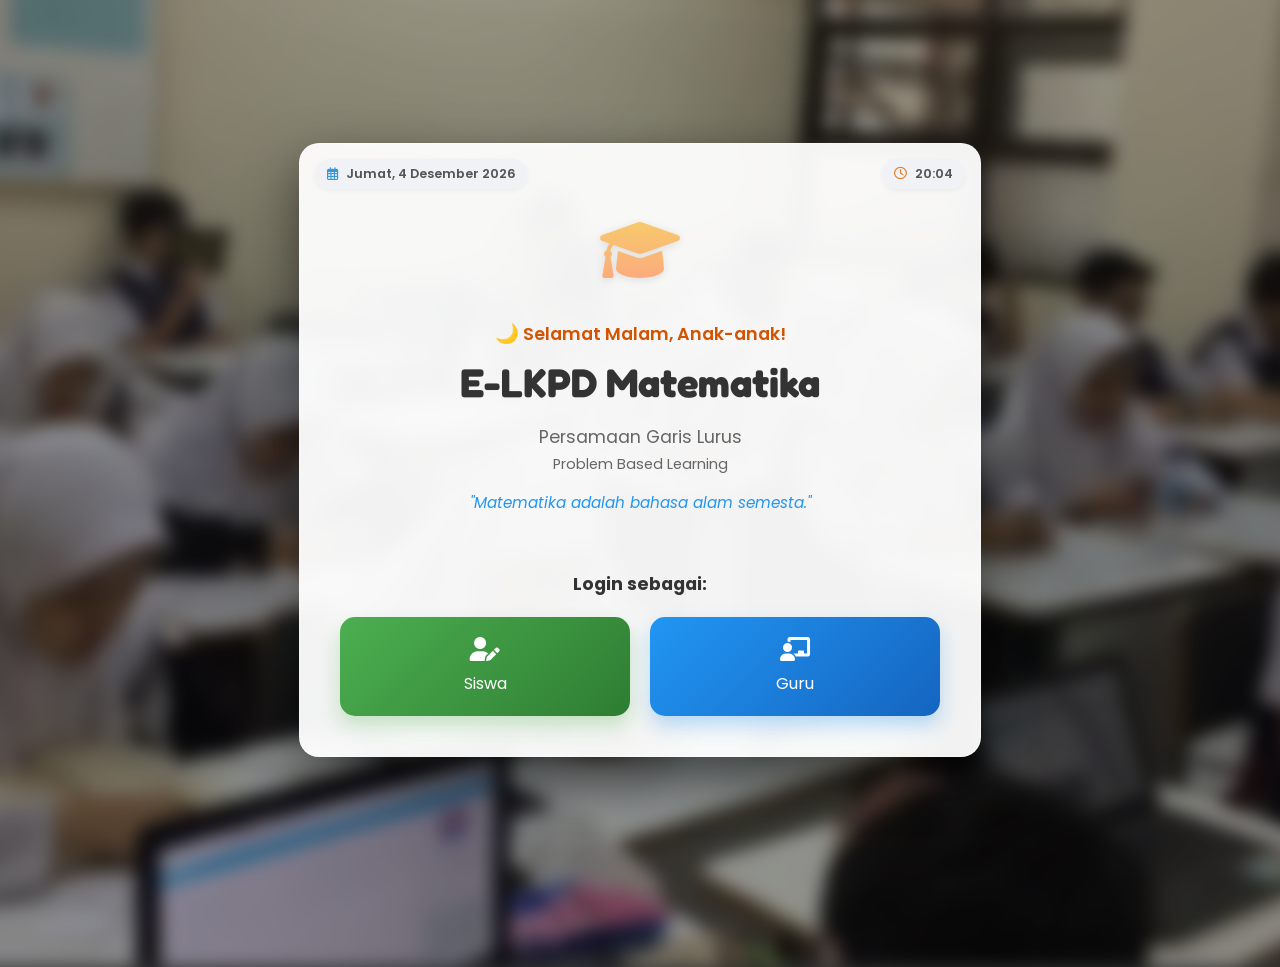
<file: index.html>
<!DOCTYPE html>
<html lang="id">
<head>
    <meta charset="UTF-8">
    <meta name="viewport" content="width=device-width, initial-scale=1.0">
    <title>Selamat Datang - E-LKPD Matematika</title>
    <link href="https://fonts.googleapis.com/css2?family=Poppins:wght@300;400;600&family=Fredoka:wght@500&display=swap" rel="stylesheet">
    <link rel="stylesheet" href="https://cdnjs.cloudflare.com/ajax/libs/font-awesome/6.0.0/css/all.min.css">
    <link rel="stylesheet" href="style.css">
</head>
<body>
    <div class="landing-card">
        
        <div class="corner-badge date-pos">
            <i class="fa-regular fa-calendar-days" style="color: #3498db;"></i>
            <span id="tgl-hari">...</span>
        </div>

        <div class="corner-badge time-pos">
            <i class="fa-regular fa-clock" style="color: #e67e22;"></i>
            <span id="jam-waktu">...</span>
        </div>

        <div class="hero-icon">
            <i class="fa-solid fa-graduation-cap"></i>
        </div>

        <h1>E-LKPD Matematika</h1>
        <p>Persamaan Garis Lurus<br><small>Problem Based Learning</small></p>

        <p style="font-weight: bold; color: #333; margin-bottom: 20px;">Login sebagai:</p>

        <div class="role-selection">
            <a href="pembagian.html" class="btn-role btn-student">
                <i class="fa-solid fa-user-pen" style="font-size: 1.5rem;"></i>
                <span>Siswa</span>
            </a>
            
            <a href="guru.html" class="btn-role btn-teacher">
                <i class="fa-solid fa-chalkboard-user" style="font-size: 1.5rem;"></i>
                <span>Guru</span>
            </a>
        </div>
    </div>

    <script src="script.js"></script>
</body>
</html>
</file>
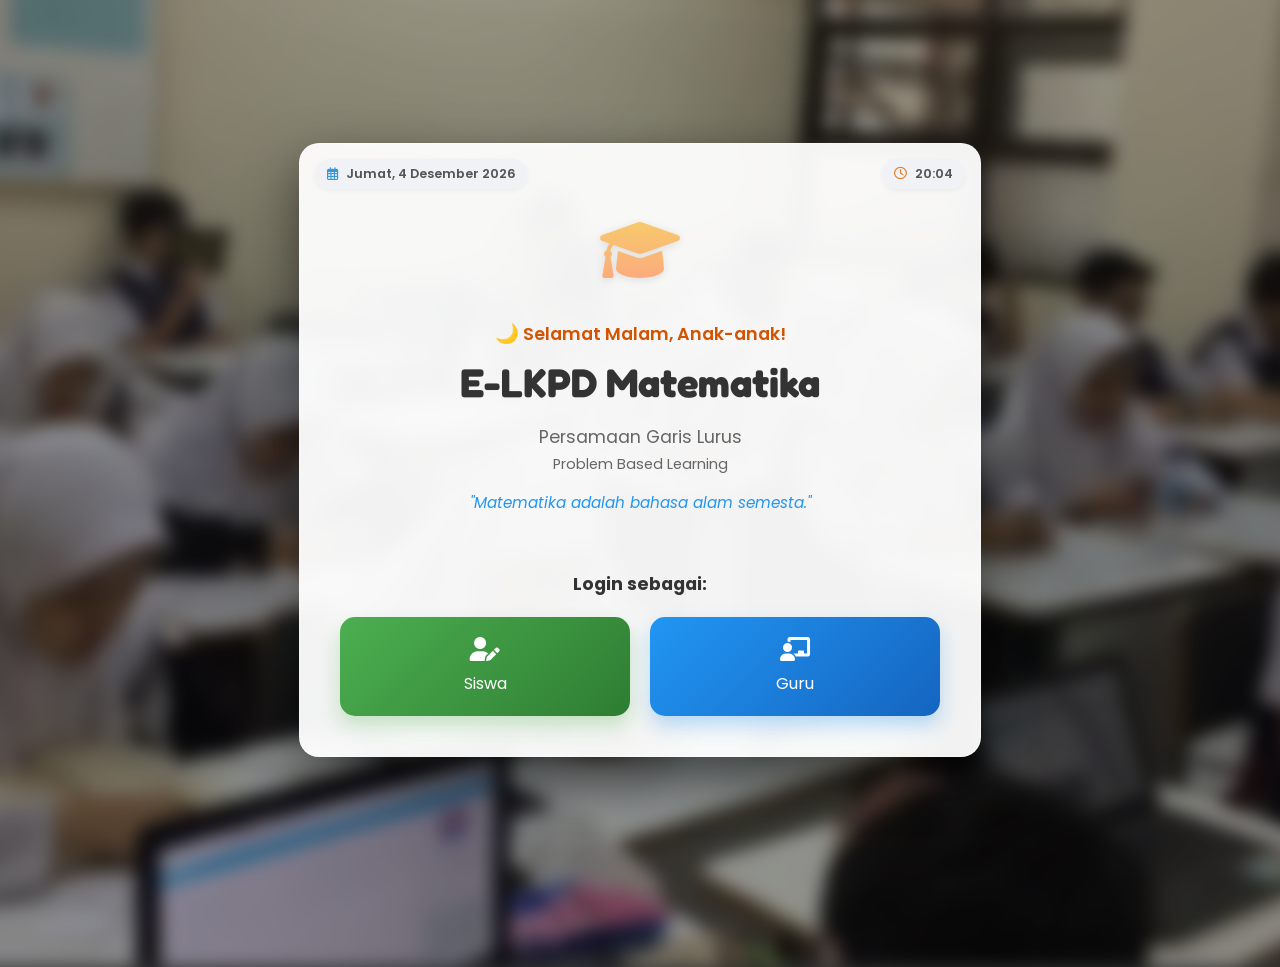
<file: closing.html>
<!DOCTYPE html>
<html lang="id">
<head>
    <meta charset="UTF-8">
    <meta name="viewport" content="width=device-width, initial-scale=1.0">
    <title>Selamat! - LKPD Selesai</title>
    <link href="https://fonts.googleapis.com/css2?family=Poppins:wght@300;400;600&family=Fredoka:wght@500&display=swap" rel="stylesheet">
    <link rel="stylesheet" href="https://cdnjs.cloudflare.com/ajax/libs/font-awesome/6.0.0/css/all.min.css">
    <link rel="stylesheet" href="closing.css">
</head>
<body class="success-body">

    <div class="success-card">
        <div class="success-icon">
            <i class="fa-solid fa-medal fa-beat"></i>
        </div>
        <h2>Selamat!</h2>
        <p>Kamu telah menyelesaikan LKPD materi <br><strong>Persamaan Garis Lurus</strong> dengan baik.</p>
        <div class="success-footer">Semoga sukses!</div>
        
        <div style="margin-top: 30px;">
            <a href="index.html" style="text-decoration: none; color: #155724; font-size: 0.9rem;">
                <i class="fa-solid fa-arrow-left"></i> Kembali ke Halaman Utama
            </a>
        </div>

        <div style="margin-top: 20px; border-top: 1px dashed #ccc; padding-top: 20px;">
    <button onclick="lihatHasilSaya()" style="background: none; border: 2px solid #155724; color: #155724; padding: 10px 20px; border-radius: 50px; cursor: pointer; font-weight: bold;">
        <i class="fa-solid fa-eye"></i> Lihat Jawaban Saya
    </button>
</div>

        <div id="reviewArea" style="display: none; margin-top: 20px; text-align: left; background: rgba(255,255,255,0.9); padding: 15px; border-radius: 10px; max-height: 300px; overflow-y: auto;">
            <h4 style="margin-top: 0; text-align: center; color: #333;">Rekap Jawabanmu</h4>
            <table style="width: 100%; border-collapse: collapse; font-size: 0.9rem;">
                <thead>
                    <tr style="border-bottom: 2px solid #ddd;">
                        <th style="padding: 8px; text-align: left;">Pertanyaan</th>
                        <th style="padding: 8px; text-align: left;">Jawabanmu</th>
                        <th style="padding: 8px; text-align: center;">Status</th>
                    </tr>
                </thead>
                <tbody id="reviewTableBody">
                    </tbody>
            </table>
        </div>

    <script src="closing.js"></script>
</body>
</html>
</file>
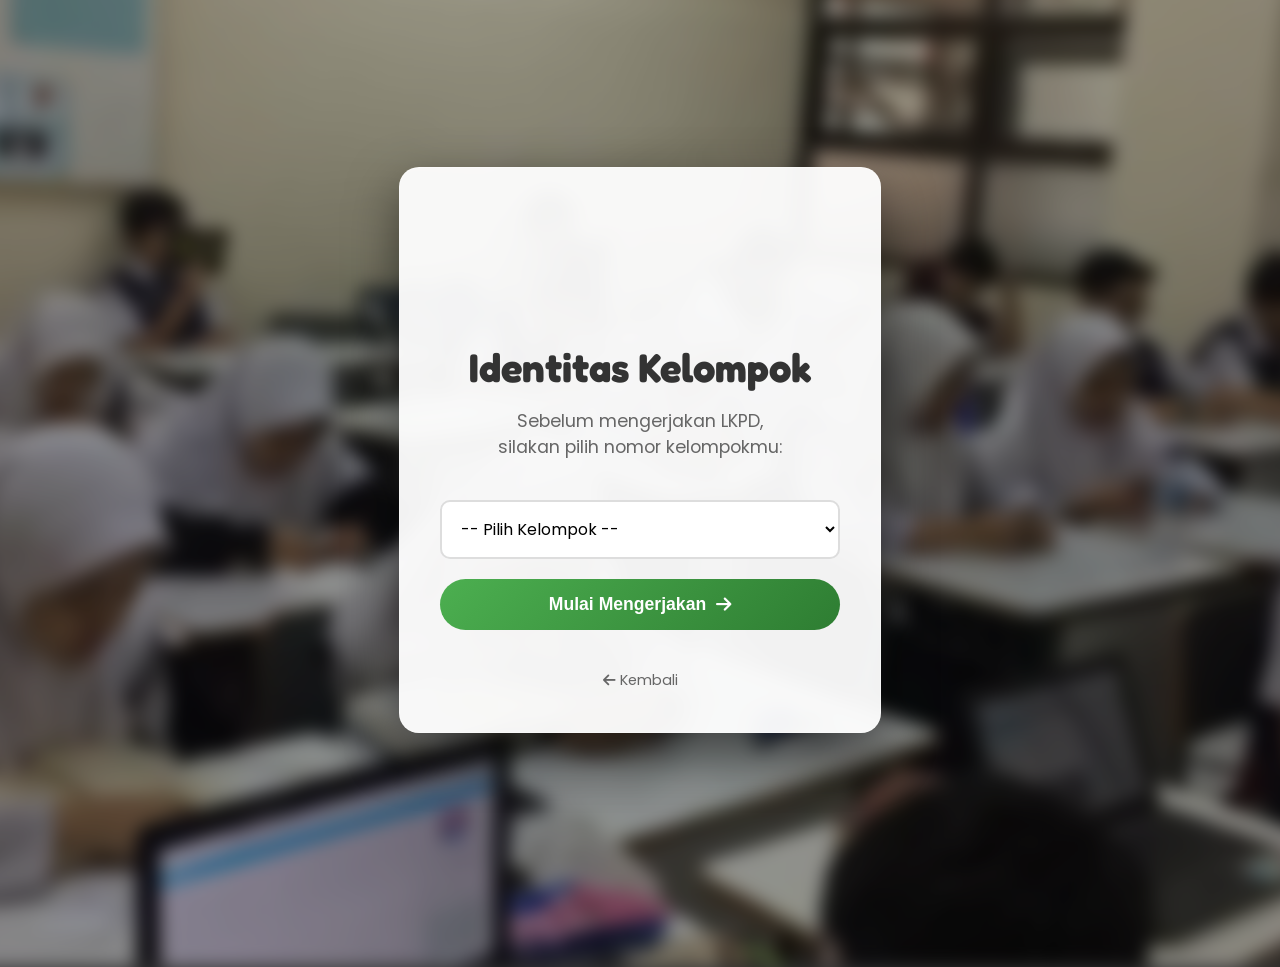
<file: pembagian.html>
<!DOCTYPE html>
<html lang="id">
<head>
    <meta charset="UTF-8">
    <meta name="viewport" content="width=device-width, initial-scale=1.0">
    <title>Login Siswa - Pilih Kelompok</title>
    <link href="https://fonts.googleapis.com/css2?family=Poppins:wght@300;400;600&family=Fredoka:wght@500&display=swap" rel="stylesheet">
    <link rel="stylesheet" href="https://cdnjs.cloudflare.com/ajax/libs/font-awesome/6.0.0/css/all.min.css">
    <link rel="stylesheet" href="style.css"> 
    <style>
        .login-input-group {
            text-align: left;
            margin-bottom: 20px;
        }
        
        select {
            width: 100%;
            padding: 15px;
            border: 2px solid #ddd;
            border-radius: 10px;
            font-size: 1rem;
            font-family: 'Poppins', sans-serif;
            outline: none;
            cursor: pointer;
            transition: 0.3s;
            background: white;
        }

        select:focus {
            border-color: #4CAF50;
            box-shadow: 0 0 8px rgba(76, 175, 80, 0.2);
        }

        .btn-start {
            background: linear-gradient(135deg, #4CAF50 0%, #2E7D32 100%);
            color: white;
            border: none;
            padding: 15px 30px;
            border-radius: 50px;
            font-size: 1.1rem;
            font-weight: bold;
            cursor: pointer;
            width: 100%;
            transition: transform 0.2s, box-shadow 0.2s;
            display: flex;
            align-items: center;
            justify-content: center;
            gap: 10px;
        }

        .btn-start:hover {
            transform: translateY(-3px);
            box-shadow: 0 5px 15px rgba(46, 125, 50, 0.3);
        }

        .btn-back {
            margin-top: 15px;
            display: inline-block;
            color: #666;
            text-decoration: none;
            font-size: 0.9rem;
        }
        .btn-back:hover { color: #333; }
    </style>
</head>
<body>

    <div class="landing-card" style="max-width: 400px;">
        <div class="hero-icon">
            <i class="fa-solid fa-users-rectangle"></i>
        </div>

        <h1>Identitas Kelompok</h1>
        <p>Sebelum mengerjakan LKPD,<br>silakan pilih nomor kelompokmu:</p>

        <div class="login-input-group">
            <select id="pilihanKelompok">
                <option value="">-- Pilih Kelompok --</option>
                <option value="1">Kelompok 1</option>
                <option value="2">Kelompok 2</option>
                <option value="3">Kelompok 3</option>
                <option value="4">Kelompok 4</option>
                <option value="5">Kelompok 5</option>
                <option value="6">Kelompok 6</option>
                <option value="7">Kelompok 7</option>
                <option value="8">Kelompok 8</option>
            </select>
        </div>

        <button onclick="simpanDanMasuk()" class="btn-start">
            Mulai Mengerjakan <i class="fa-solid fa-arrow-right"></i>
        </button>
        
        <br>
        <a href="index.html" class="btn-back"><i class="fa-solid fa-arrow-left"></i> Kembali</a>
    </div>

    <script src="pembagian.js"></script>

</body>
</html>
</file>
<file: style.css>
/* --- 1. SETUP BACKGROUND (GAMBAR BURAM) --- */
body {
    margin: 0;
    padding: 0;
    font-family: 'Poppins', sans-serif;
    height: 100vh;
    display: flex;
    justify-content: center;
    align-items: center;
    overflow: hidden;
    position: relative; /* Kunci posisi agar background tidak lari */
    background-color: #333; /* Warna cadangan jika gambar gagal load */
}

/* Elemen Semu untuk Gambar Background */
body::before {
    content: "";
    position: absolute;
    /* Kita buat lebih lebar (-20px) agar pinggiran blur tidak terlihat jelek */
    top: -20px; left: -20px; right: -20px; bottom: -20px;
    z-index: -1; /* Taruh di paling belakang */
    
    /* URL Gambar Background (Math Chalkboard) */
    background-image: url('Pembiasaan-Pagi.jpeg');
    background-size: cover;
    background-position: center;
    
    /* EFEK BURAM & GELAP */
    filter: blur(8px) brightness(0.6); 
    transform: scale(1.1); /* Zoom sedikit agar rapi */
}

/* --- 2. KARTU UTAMA (Tengah) --- */
.landing-card {
    background: rgba(255, 255, 255, 0.95);
    padding: 50px;
    border-radius: 20px;
    box-shadow: 0 20px 50px rgba(0,0,0,0.5);
    text-align: center;
    max-width: 600px;
    width: 90%;
    border: 1px solid rgba(255,255,255,0.3);
    animation: munculKeatas 1s ease-out;
}

/* --- 3. TYPOGRAPHY & ICON --- */
.hero-icon {
    font-size: 4rem;
    background: linear-gradient(#f6d365, #fda085);
    background-clip: text;
    -webkit-background-clip: text;
    -webkit-text-fill-color: transparent;
    color: transparent; /* Fallback untuk browser yang tidak mendukung */
    margin-bottom: 20px;
    filter: drop-shadow(0 2px 4px rgba(0,0,0,0.1));
}

h1 {
    font-family: 'Fredoka', sans-serif;
    color: #333;
    font-size: 2.5rem;
    margin: 10px 0;
}

p {
    color: #666;
    font-size: 1.1rem;
    margin-bottom: 40px;
}

/* --- 4. TOMBOL PILIHAN (GRID) --- */
.role-selection {
    display: flex;
    gap: 20px;
    justify-content: center;
}

.btn-role {
    flex: 1;
    text-decoration: none;
    padding: 20px;
    border-radius: 15px;
    display: flex;
    flex-direction: column;
    align-items: center;
    gap: 10px;
    color: white;
    transition: transform 0.3s, box-shadow 0.3s;
}

.btn-student {
    background: linear-gradient(135deg, #4CAF50 0%, #2E7D32 100%);
    box-shadow: 0 10px 20px rgba(76, 175, 80, 0.3);
}

.btn-teacher {
    background: linear-gradient(135deg, #2196F3 0%, #1565C0 100%);
    box-shadow: 0 10px 20px rgba(33, 150, 243, 0.3);
}

.btn-role:hover {
    transform: translateY(-5px);
    filter: brightness(1.1);
}

/* Animasi Muncul */
@keyframes munculKeatas {
    from { opacity: 0; transform: translateY(50px); }
    to { opacity: 1; transform: translateY(0); }
}

/* Responsif HP */
@media (max-width: 600px) {
    .role-selection { flex-direction: column; }
}

/* WIDGET JAM MEWAH (POSISI TENGAH) */
.live-clock-badge {
    position: fixed;
    /* Trik menaruh di tengah secara horizontal: */
    left: 50%;
    transform: translateX(-50%);
    
    /* Jarak dari atas (Ubah angka ini kalau masih menutupi label) */
    top: 30px; 
    
    z-index: 9999; /* Selalu di atas elemen lain */
    
    display: flex;
    align-items: center;
    gap: 15px;
    
    /* Efek Kaca (Glassmorphism) */
    background: rgba(255, 255, 255, 0.25); /* Agak lebih terang dikit */
    backdrop-filter: blur(12px);
    -webkit-backdrop-filter: blur(12px);
    
    border: 1px solid rgba(255, 255, 255, 0.4);
    border-radius: 50px;
    padding: 8px 30px; /* Padding kanan-kiri agak lebar biar elegan */
    
    box-shadow: 0 8px 32px rgba(0, 0, 0, 0.1);
    color: #2c3e50; /* Warna teks gelap (kalau background cover terang) */
    font-family: 'Poppins', sans-serif;
    font-size: 0.9rem;
    
    animation: dropDown 1s cubic-bezier(0.2, 0.8, 0.2, 1);
}

/* Garis Pembatas Vertikal */
.divider {
    width: 1px;
    height: 18px;
    background: rgba(0,0,0,0.15);
}

/* Bagian Tanggal & Jam */
.date-part, .time-part {
    display: flex;
    align-items: center;
    gap: 8px;
    font-weight: 500;
    white-space: nowrap; /* Biar teks gak turun ke bawah */
}

/* Pastikan Container/Kotak Putih kamu punya posisi RELATIVE */
/* Contoh: kalau nama class kotak putihmu .container atau .card */
.container, .card, .login-box {
    position: relative; /* Wajib! Agar tanggal/jam tidak kabur ke pojok layar laptop */
}

/* GAYA UMUM BADGE */
.corner-badge {
    position: absolute; /* Mengambang bebas di dalam kotak putih */
    top: 25px; /* Jarak dari atap kotak putih */

    display: flex;
    align-items: center;
    gap: 8px;

    /* Desain Minimalis & Bersih */
    background-color: rgba(240, 242, 245, 0.7); /* Abu-abu sangat muda transparan */
    padding: 8px 16px;
    border-radius: 20px; /* Lonjong */

    font-size: 0.85rem;
    font-weight: 600;
    color: #555;

    box-shadow: 0 2px 5px rgba(0,0,0,0.05); /* Bayangan tipis banget */
    transition: all 0.3s ease;
    z-index: 10;

    animation: munculKeatas 1s ease-out;
}

/* Efek saat disentuh mouse */
.corner-badge:hover {
    background-color: white;
    box-shadow: 0 4px 10px rgba(0,0,0,0.1);
    transform: translateY(-2px);
}

/* POSISI SPESIFIK */
/* 1. Pastikan kartu utama menjadi patokan posisi (Relative) */
.landing-card {
    position: relative; /* WAJIB: Agar badge absolut di dalamnya tidak kabur keluar */
    background: rgba(255, 255, 255, 0.95);
    padding: 60px 40px 40px; /* Tambah padding atas agar konten tidak tertutup badge */
    /* ... style lainnya tetap ... */
}

/* 2. Atur ulang posisi badge agar mepet ke pojok kartu */
.corner-badge {
    position: absolute; 
    top: 15px; /* Jarak kecil dari atas kartu */
    background-color: rgba(240, 242, 245, 0.9);
    padding: 6px 12px;
    border-radius: 20px;
    font-size: 0.8rem;
    /* ... style lainnya tetap ... */
}

/* POSISI SPESIFIK (Ganti nilai 350px dengan nilai kecil) */
.date-pos {
    left: 15px; /* Menempel di pojok kiri atas kartu */
}

.time-pos {
    right: 15px; /* Menempel di pojok kanan atas kartu */
}

/* RESPONSIVE HP: Kalau di HP, jangan tabrakan */
@media (max-width: 600px) {
    .corner-badge {
        position: static; /* Gak usah melayang kalau di HP */
        display: inline-flex;
        margin: 5px;
        font-size: 0.75rem;
        width: auto;
        justify-content: center;
    }
    
    /* Buat wadah baru biar rapi di HP (Opsional) */
    .mobile-clock-container {
        display: flex;
        justify-content: center;
        flex-wrap: wrap;
        margin-bottom: 15px;
    }
}

body {
    /* Menggunakan Flexbox untuk memusatkan konten secara vertikal & horizontal */
    display: flex;
    justify-content: center;
    align-items: center;
    
    /* Pastikan tinggi body minimal setinggi layar browser */
    min-height: 100vh;
    margin: 0;
    
    /* Agar background tidak ikut bergeser aneh saat zoom */
    background-size: cover;
    background-position: center;
    background-repeat: no-repeat;
    
    /* Mencegah scroll ke samping jika tidak perlu */
    overflow-x: hidden; 
}

.login-box { /* Ganti '.login-box' sesuai nama class di HTML kamu */
    background-color: white;
    padding: 40px;
    border-radius: 15px; /* Sesuaikan lengkungan sudut */
    
    /* --- BAGIAN KUNCI AGAR RESPONSIF SAAT ZOOM --- */
    
    /* 1. Gunakan lebar persentase, bukan pixel mati */
    width: 90%; 
    
    /* 2. Beri batas maksimal agar tidak kelebaran di layar normal (100%) */
    max-width: 800px; 
    
    /* 3. Margin otomatis untuk keamanan tambahan */
    margin: 20px auto; 
    
    /* Tambahan kosmetik */
    box-shadow: 0 10px 25px rgba(0,0,0,0.2);
    text-align: center;
}
</file>
<file: closing.css>
/* =========================================
   9. HALAMAN SELESAI (SUCCESS PAGE)
   ========================================= */

/* Agar kartu berada tepat di tengah layar */
.success-body {
    display: flex;
    justify-content: center;
    align-items: center;
    min-height: 100vh;
    background: #f0f4f8; /* Warna latar belakang sama dengan index */
    margin: 0;
    font-family: 'Poppins', sans-serif;
}

.success-card {
    background: linear-gradient(135deg, #d4fc79 0%, #96e6a1 100%);
    border-radius: 20px;
    padding: 50px;
    text-align: center;
    max-width: 500px;
    width: 90%; /* Agar responsif di HP */
    box-shadow: 0 15px 40px rgba(46, 125, 50, 0.2);
    border: 5px solid #fff;
    animation: popIn 0.8s cubic-bezier(0.68, -0.55, 0.27, 1.55);
}

.success-icon {
    font-size: 5rem;
    color: #FFD700;
    margin-bottom: 25px;
    text-shadow: 0 4px 10px rgba(0,0,0,0.1);
}

.success-card h2 {
    color: #1b5e20;
    margin: 0 0 15px 0;
    font-size: 2.5rem;
    font-family: 'Fredoka', sans-serif;
}

.success-card p {
    color: #2e7d32;
    font-size: 1.2rem;
    line-height: 1.6;
    margin-bottom: 30px;
}

.success-footer {
    background: rgba(255, 255, 255, 0.6);
    padding: 12px 30px;
    border-radius: 50px;
    display: inline-block;
    font-weight: bold;
    color: #1b5e20;
    letter-spacing: 1px;
    text-transform: uppercase;
}

@keyframes popIn {
    0% { transform: scale(0.5); opacity: 0; }
    100% { transform: scale(1); opacity: 1; }
}
</file>
